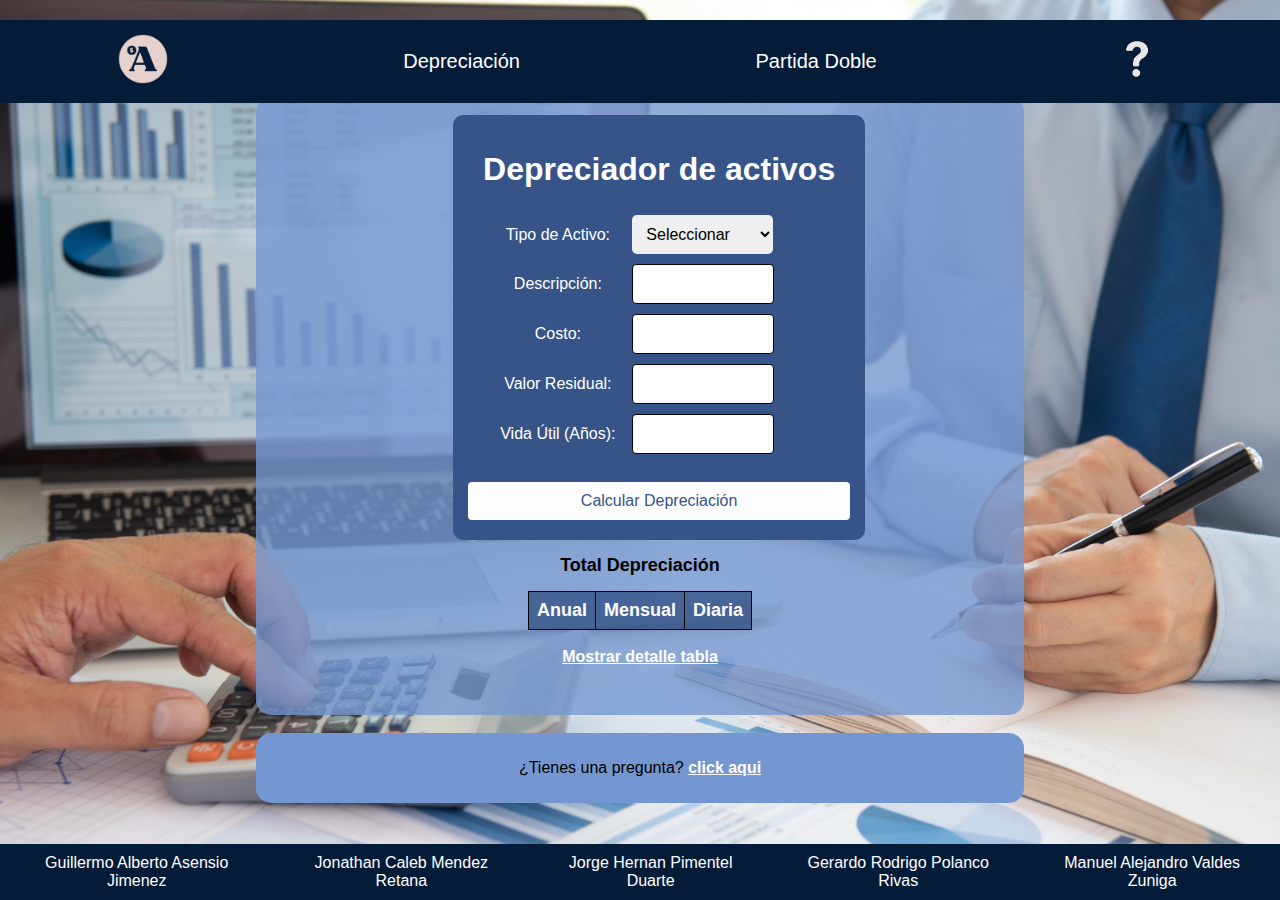
<file: html/depreciacion.html>
<!DOCTYPE html>
<html lang="es">

<head>
  <meta charset="UTF-8">
  <meta name="viewport" content="width=device-width, initial-scale=1.0">
  <title>Depreciación de Activos</title>
  <link rel="stylesheet" href="../css/depreciaciones.css">
</head>

<body>

  <nav class="navbar" style="margin-top: 20px ;">
    <ul class="nav-list">
      <li><a href="../index.html"><img class="btn-preguntas-frecuentes" src="../imagenes/icon.png"></a></li>
      <li><a href="#">Depreciación</a></li>
      <li><a href="../html/PartidaDoble.html">Partida Doble</a></li>
      <li><a href="../html/preguntasFrecuentes.html"><img class="btn-preguntas-frecuentes"
            src="../imagenes/preguntas.png"></a></li>
    </ul>
  </nav>

  <main class="princi">
    <div class="container">
      <div class="depreciation-info">

        <form id="depreciationForm" class="section partida">
          <h1>Depreciador de activos</h1>

          <section>
            <div>
              <label for="tipoDeActivo">Tipo de Activo:</label>
              <select id="tipoDeActivo" required class="seleccionador">
                <option value="Seleccionar">Seleccionar</option>
                <option value="Edificaciones">Edificaciones</option>
                <option value="Maquinaria">Maquinaria</option>
                <option value="Vehículos">Vehículos</option>
                <option value="Otros Bienes Muebles">Otros Bienes Muebles</option>
                <option value="Software">Software</option>
                <option value="Patentes y Marcas">Patentes y Marcas</option>

              </select><br>
            </div>

            <div>
              <label for="descripcion">Descripción:</label>
              <input type="text" id="descripcion" required><br>
            </div>

            <div>
              <label for="costo">Costo:</label>
              <input type="number" min="0" step="0.01" id="costo" required><br>
            </div>

            <div>
              <label for="valorResidual">Valor Residual:</label>
              <input type="number" min="0" step="0.01" id="valorResidual"><br>
            </div>

            <div>
              <label for="vidaUtil">Vida Útil (Años):</label>
              <input type="number" min="0" step="1" id="vidaUtil" required><br>
            </div>

          </section>
          <br>
          <button type="button" onclick="calcularDepreciacion()">Calcular Depreciación</button>
        </form>

        <div id="mensajeAdvertencia"
          style="color: rgb(255, 189, 189); display: none; text-align: center; margin-top: 10px;"></div>


        <h2>Total Depreciación</h2>
        <table id="tablaInformacion">
          <thead>
            <tr>
              <th>Anual</th>
              <th>Mensual</th>
              <th>Diaria</th>
            </tr>
          </thead>
          <tbody>

          </tbody>
        </table>
        <br>
        <a href="#" id="mostrarTablaLink" class="mostrar-tabla">Mostrar detalle tabla</a>
      </div>

  </main>

  <div class="princi w">
    <div class="toInfo flexi">
      <p>¿Tienes una pregunta? <a href="../html/infoDepreciacion.html">click aqui </a></p>
    </div>
  </div>

  <div id="modalTabla2" class="modal2">
    <div class="modal-content">
      <span class="close">&times;</span>
      <h2>Detalle de Depreciación</h2>
      <div class="tabla-container">
        <table id="tablaDepreciacion">
          <thead>
            <tr>
              <th>Año</th>
              <th>Depreciación</th>
              <th>Depreciación Acumulada</th>
              <th>Valor en Libros</th>
            </tr>
          </thead>
          <tbody>

          </tbody>
        </table>
      </div>
      <br>
      <h2>Total Depreciación</h2>
      <table id="tablaInformacion2">
        <thead>
          <tr>
            <th>Anual</th>
            <th>Mensual</th>
            <th>Diaria</th>
          </tr>
        </thead>
        <tbody>

        </tbody>
      </table>
      <br>
      <h2>Porcentaje de depreciación: <span id="porcentaje"></span></h2>
    </div>
  </div>

  <div id="modalTabla" class="modal">
    <div class="modal-content">
      <span class="closes">&times;</span>
      <h2>Detalle de Depreciaciones Realizadas</h2>
      <label for="tipoDeActivo2">Tipo de Activo:</label>
      <select id="tipoDeActivo2" class="seleccionador">
        <option value="Seleccionar">Seleccionar</option>
        <option value="Edificaciones">Edificaciones</option>
        <option value="Maquinaria">Maquinaria</option>
        <option value="Vehículos">Vehículos</option>
        <option value="Otros Bienes Muebles">Otros Bienes Muebles</option>
        <option value="Software">Software</option>
        <option value="Patentes y Marcas">Patentes y Marcas</option>
      </select>
      <div class="tabla-container-modal">
        <table id="tablaDepreciacionModal">
          <thead>
            <tr>
              <th>Descripción</th>
              <th>Tipo de activo</th>
              <th>Depreciación</th>
              <th>Detalle</th>
            </tr>
          </thead>
          <tbody>

          </tbody>
        </table>
        <br>
        <h4>Total Depreciado: <span id="inforTotal"></span></h4>
      </div>
    </div>
  </div>

  <footer class="footer">
    <div class="piepie">
      <p>Guillermo Alberto Asensio Jimenez</p>
      <p>Jonathan Caleb Mendez Retana</p>
      <p>Jorge Hernan Pimentel Duarte</p>
      <p>Gerardo Rodrigo Polanco Rivas</p>
      <p>Manuel Alejandro Valdes Zuniga</p>
    </div>
  </footer>

  <script src="../js/depreciacion.js"></script>
</body>

</html>
</file>
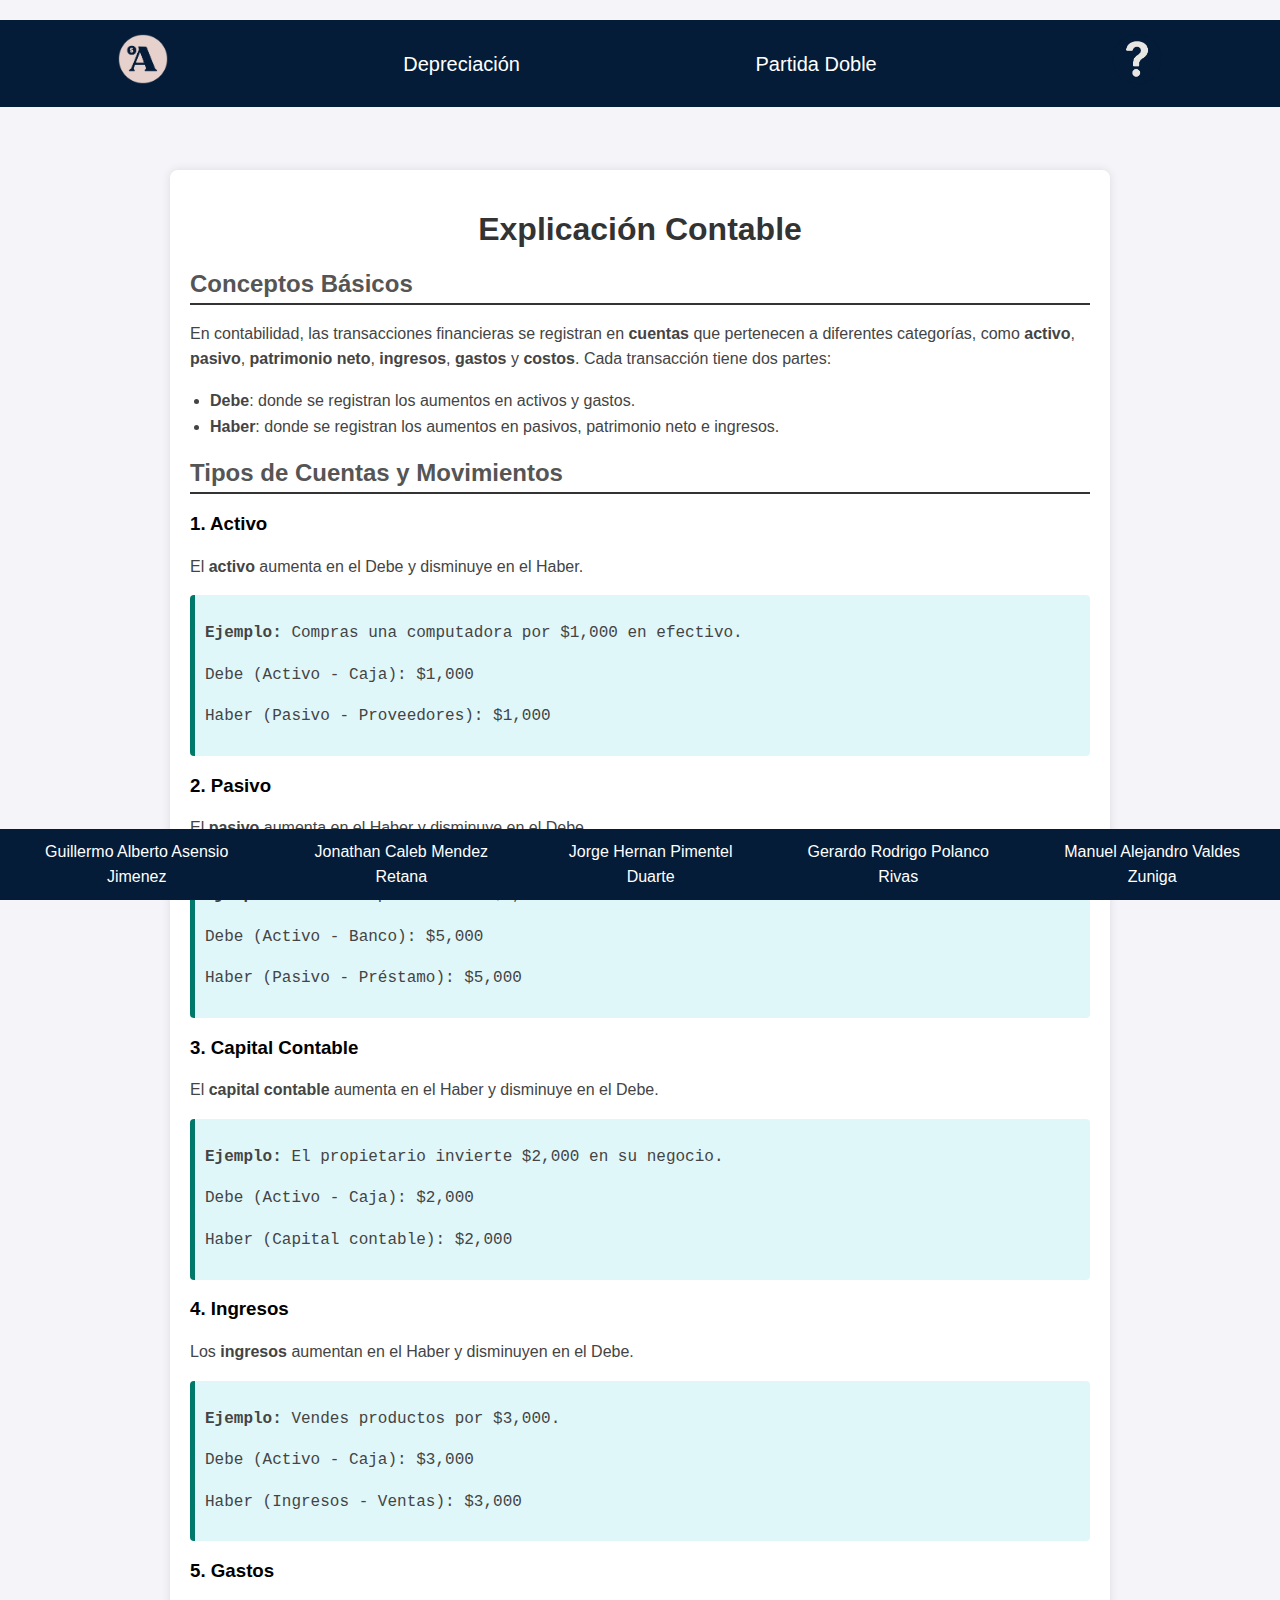
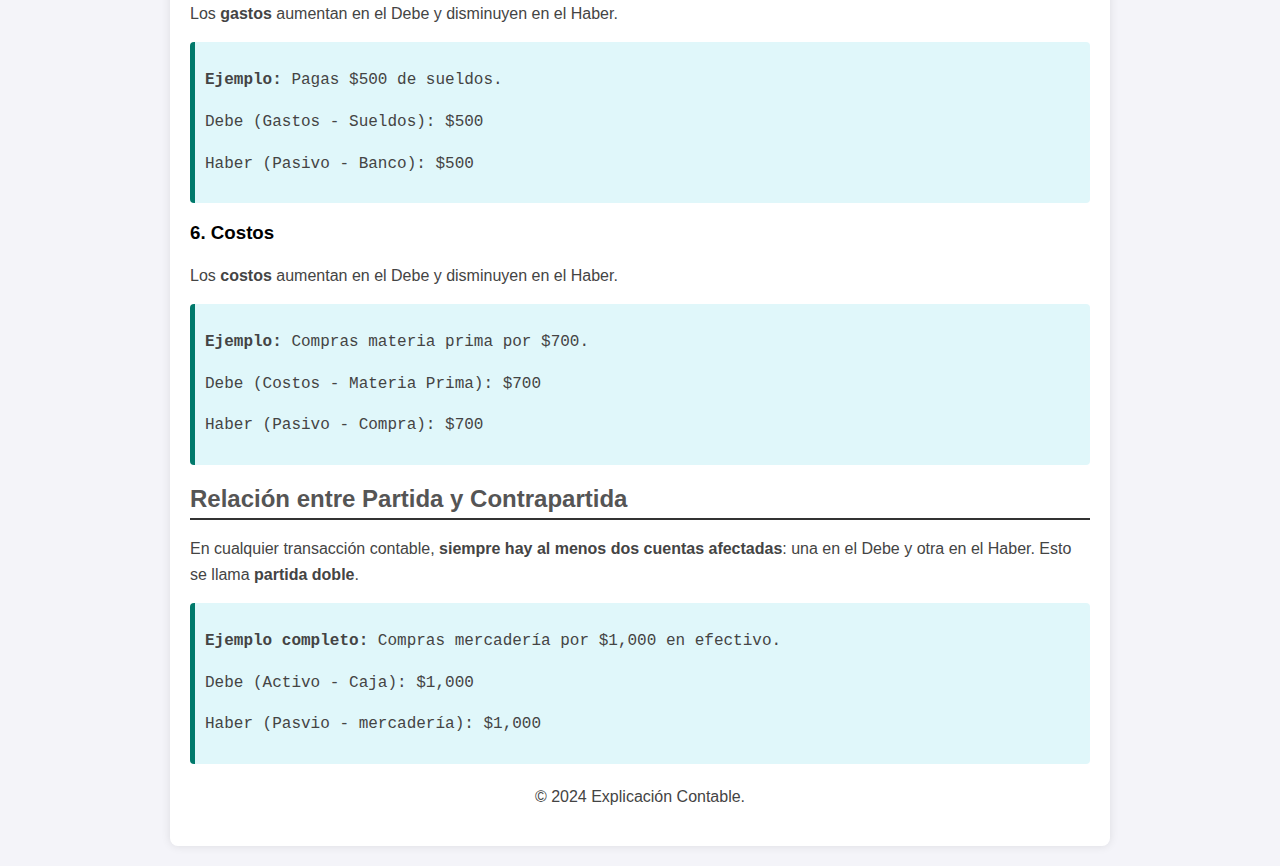
<file: html/info.html>
<!DOCTYPE html>
<html lang="en">

<head>
    <meta charset="UTF-8">
    <meta name="viewport" content="width=device-width, initial-scale=1.0">
    <title>Información</title>

    <link rel="stylesheet" href="../css/info.css">

</head>

<body>
    <nav class="navbar" style="margin-top: 20px ;">
        <ul class="nav-list">
            <li><a href="../index.html"><img class="btn-preguntas-frecuentes" src="../imagenes/icon.png"></a></li>
            <li><a href="../html/depreciacion.html">Depreciación</a></li>
            <li><a href="../html/PartidaDoble.html">Partida Doble</a></li>
            <li><a href="../html/preguntasFrecuentes.html"><img class="btn-preguntas-frecuentes" src="../imagenes/preguntas.png"></a></li>
        </ul>
    </nav>



    <div class="container" style="margin-top: 150px ;">
        <h1>Explicación Contable</h1>

        <div>
            <h2 class="section-title">Conceptos Básicos</h2>
            <p>En contabilidad, las transacciones financieras se registran en <strong>cuentas</strong> que pertenecen a
                diferentes categorías, como <strong>activo</strong>, <strong>pasivo</strong>, <strong>patrimonio
                    neto</strong>, <strong>ingresos</strong>, <strong>gastos</strong> y <strong>costos</strong>. Cada
                transacción tiene dos partes:</p>
            <ul>
                <li><strong>Debe</strong>: donde se registran los aumentos en activos y gastos.</li>
                <li><strong>Haber</strong>: donde se registran los aumentos en pasivos, patrimonio neto e ingresos.</li>
            </ul>
        </div>

        <div>
            <h2 class="section-title">Tipos de Cuentas y Movimientos</h2>

            <h3>1. Activo</h3>
            <p>El <strong>activo</strong> aumenta en el Debe y disminuye en el Haber.</p>
            <div class="example">
                <p><strong>Ejemplo:</strong> Compras una computadora por $1,000 en efectivo.</p>
                <p>Debe (Activo - Caja): $1,000</p>
                <p>Haber (Pasivo - Proveedores): $1,000</p>
            </div>

            <h3>2. Pasivo</h3>
            <p>El <strong>pasivo</strong> aumenta en el Haber y disminuye en el Debe.</p>
            <div class="example">
                <p><strong>Ejemplo:</strong> Pides un préstamo de $5,000.</p>
                <p>Debe (Activo - Banco): $5,000</p>
                <p>Haber (Pasivo - Préstamo): $5,000</p>
            </div>

            <h3>3. Capital Contable</h3>
            <p>El <strong>capital contable</strong> aumenta en el Haber y disminuye en el Debe.</p>
            <div class="example">
                <p><strong>Ejemplo:</strong> El propietario invierte $2,000 en su negocio.</p>
                <p>Debe (Activo - Caja): $2,000</p>
                <p>Haber (Capital contable): $2,000</p>
            </div>

            <h3>4. Ingresos</h3>
            <p>Los <strong>ingresos</strong> aumentan en el Haber y disminuyen en el Debe.</p>
            <div class="example">
                <p><strong>Ejemplo:</strong> Vendes productos por $3,000.</p>
                <p>Debe (Activo - Caja): $3,000</p>
                <p>Haber (Ingresos - Ventas): $3,000</p>
            </div>

            <h3>5. Gastos</h3>
            <p>Los <strong>gastos</strong> aumentan en el Debe y disminuyen en el Haber.</p>
            <div class="example">
                <p><strong>Ejemplo:</strong> Pagas $500 de sueldos.</p>
                <p>Debe (Gastos - Sueldos): $500</p>
                <p>Haber (Pasivo - Banco): $500</p>
            </div>

            <h3>6. Costos</h3>
            <p>Los <strong>costos</strong> aumentan en el Debe y disminuyen en el Haber.</p>
            <div class="example">
                <p><strong>Ejemplo:</strong> Compras materia prima por $700.</p>
                <p>Debe (Costos - Materia Prima): $700</p>
                <p>Haber (Pasivo - Compra): $700</p>
            </div>
        </div>

        <div>
            <h2 class="section-title">Relación entre Partida y Contrapartida</h2>
            <p>En cualquier transacción contable, <strong>siempre hay al menos dos cuentas afectadas</strong>: una en el
                Debe y otra en el Haber. Esto se llama <strong>partida doble</strong>.</p>
            <div class="example">
                <p><strong>Ejemplo completo:</strong> Compras mercadería por $1,000 en efectivo.</p>
                <p>Debe (Activo - Caja): $1,000</p>
                <p>Haber (Pasvio - mercadería): $1,000</p>
            </div>
        </div>

        <footer>
            <p>&copy; 2024 Explicación Contable.</p>
        </footer>
    </div>
    
    <footer class="footer">
        <div class="piepie">
          <p>Guillermo Alberto Asensio Jimenez</p>
          <p>Jonathan Caleb Mendez Retana</p>
          <p>Jorge Hernan Pimentel Duarte</p>
          <p>Gerardo Rodrigo Polanco Rivas</p>
          <p>Manuel Alejandro Valdes Zuniga</p>
        </div>
      </footer>

</body>

</html>
</file>
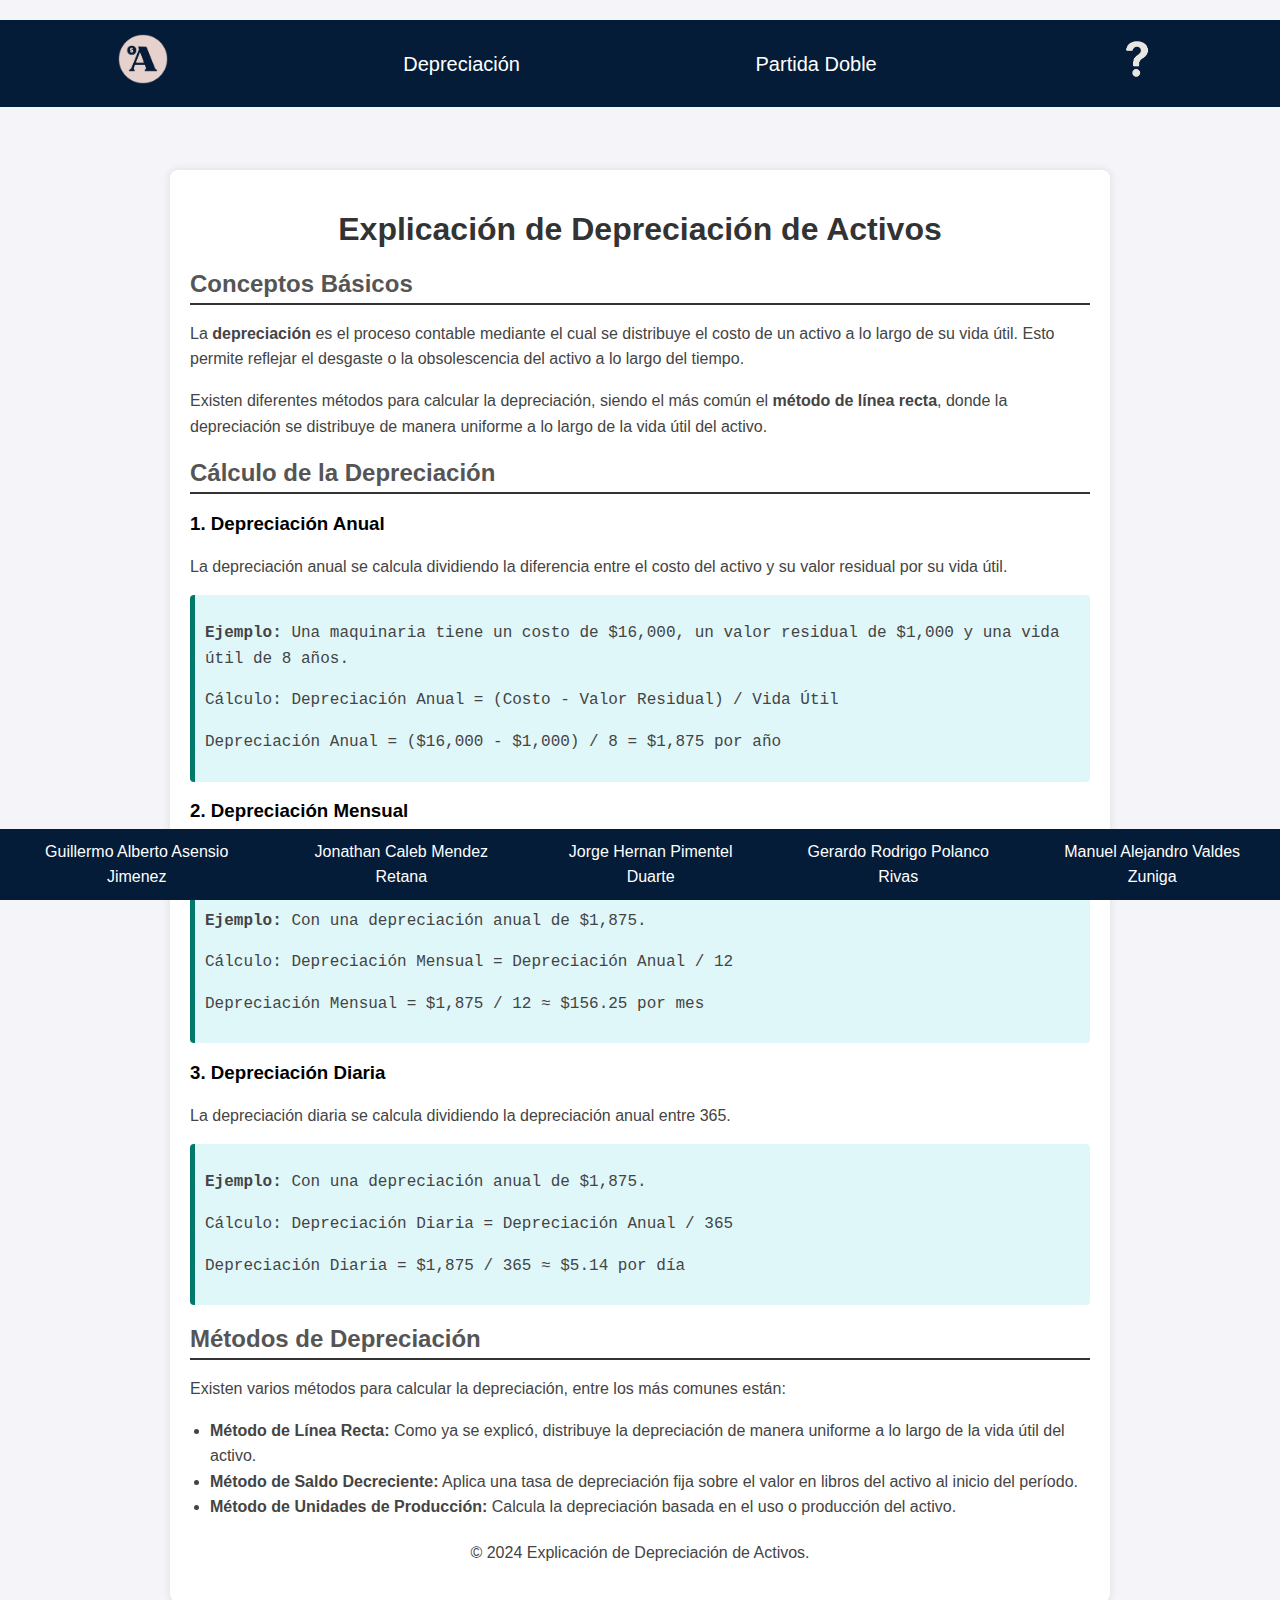
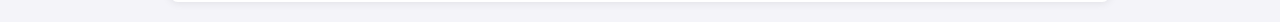
<file: html/infoDepreciacion.html>
<!DOCTYPE html>
<html lang="es">

<head>
  <meta charset="UTF-8">
  <meta name="viewport" content="width=device-width, initial-scale=1.0">
  <title>Depreciación de Activos</title>

  <link rel="stylesheet" href="../css/infoDepreciacion.css">

</head>

<body>

  <nav class="navbar" style="margin-top: 20px ;">
    <ul class="nav-list">
        <li><a href="../index.html"><img class="btn-preguntas-frecuentes" src="../imagenes/icon.png"></a></li>
        <li><a href="../html/depreciacion.html">Depreciación</a></li>
        <li><a href="../html/PartidaDoble.html">Partida Doble</a></li>
        <li><a href="../html/preguntasFrecuentes.html"><img class="btn-preguntas-frecuentes" src="../imagenes/preguntas.png"></a></li>
    </ul>
  </nav>


  <div class="container" style="margin-top: 150px ;">
    <h1>Explicación de Depreciación de Activos</h1>

    <div>
      <h2 class="section-title">Conceptos Básicos</h2>
      <p>La <strong>depreciación</strong> es el proceso contable mediante el cual se distribuye el costo de un activo a
        lo largo de su vida útil. Esto permite reflejar el desgaste o la obsolescencia del activo a lo largo del tiempo.
      </p>
      <p>Existen diferentes métodos para calcular la depreciación, siendo el más común el <strong>método de línea
          recta</strong>, donde la depreciación se distribuye de manera uniforme a lo largo de la vida útil del activo.
      </p>
    </div>

    <div>
      <h2 class="section-title">Cálculo de la Depreciación</h2>

      <h3>1. Depreciación Anual</h3>
      <p>La depreciación anual se calcula dividiendo la diferencia entre el costo del activo y su valor residual por su
        vida útil.</p>
      <div class="example">
        <p><strong>Ejemplo:</strong> Una maquinaria tiene un costo de $16,000, un valor residual de $1,000 y una vida
          útil de 8 años.</p>
        <p>Cálculo: Depreciación Anual = (Costo - Valor Residual) / Vida Útil</p>
        <p>Depreciación Anual = ($16,000 - $1,000) / 8 = $1,875 por año</p>
      </div>

      <h3>2. Depreciación Mensual</h3>
      <p>La depreciación mensual se calcula dividiendo la depreciación anual entre 12.</p>
      <div class="example">
        <p><strong>Ejemplo:</strong> Con una depreciación anual de $1,875.</p>
        <p>Cálculo: Depreciación Mensual = Depreciación Anual / 12</p>
        <p>Depreciación Mensual = $1,875 / 12 ≈ $156.25 por mes</p>
      </div>

      <h3>3. Depreciación Diaria</h3>
      <p>La depreciación diaria se calcula dividiendo la depreciación anual entre 365.</p>
      <div class="example">
        <p><strong>Ejemplo:</strong> Con una depreciación anual de $1,875.</p>
        <p>Cálculo: Depreciación Diaria = Depreciación Anual / 365</p>
        <p>Depreciación Diaria = $1,875 / 365 ≈ $5.14 por día</p>
      </div>
    </div>

    <div>
      <h2 class="section-title">Métodos de Depreciación</h2>
      <p>Existen varios métodos para calcular la depreciación, entre los más comunes están:</p>
      <ul>
        <li><strong>Método de Línea Recta:</strong> Como ya se explicó, distribuye la depreciación de manera uniforme a
          lo largo de la vida útil del activo.</li>
        <li><strong>Método de Saldo Decreciente:</strong> Aplica una tasa de depreciación fija sobre el valor en libros
          del activo al inicio del período.</li>
        <li><strong>Método de Unidades de Producción:</strong> Calcula la depreciación basada en el uso o producción del
          activo.</li>
      </ul>
    </div>

    <footer>
      <p>&copy; 2024 Explicación de Depreciación de Activos.</p>
    </footer>
  </div>

  <footer class="footer">
    <div class="piepie">
      <p>Guillermo Alberto Asensio Jimenez</p>
      <p>Jonathan Caleb Mendez Retana</p>
      <p>Jorge Hernan Pimentel Duarte</p>
      <p>Gerardo Rodrigo Polanco Rivas</p>
      <p>Manuel Alejandro Valdes Zuniga</p>
    </div>
  </footer>
</body>

</html>
</file>
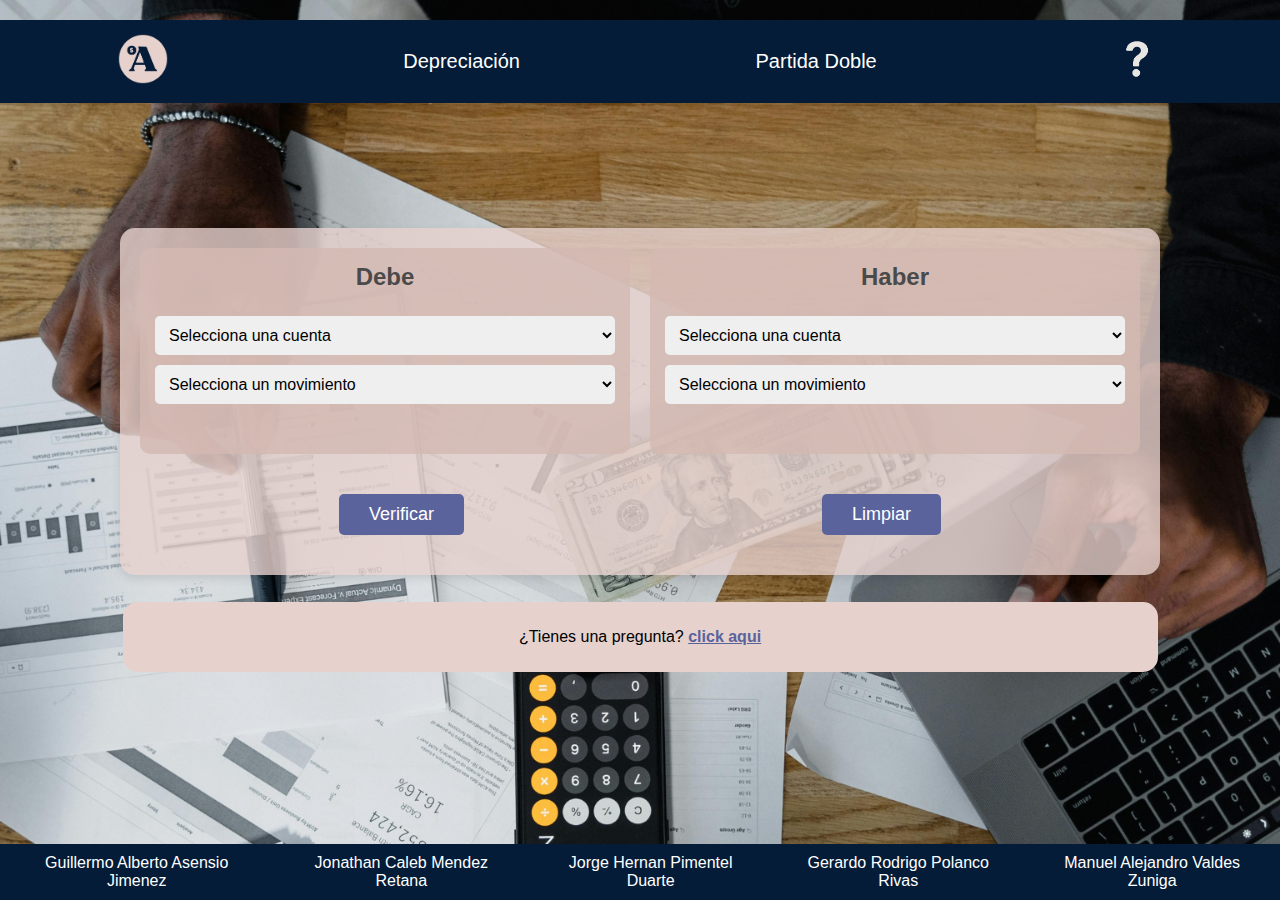
<file: html/PartidaDoble.html>
<!DOCTYPE html>
<html lang="es">

<head>
  <meta charset="UTF-8">
  <meta name="viewport" content="width=device-width, initial-scale=1.0">
  <title>Simulador de Partida Doble </title>
  <link rel="stylesheet" href="../css/PartidaDoble.css">
</head>

<body>

  <nav class="navbar" style="margin-top: 20px ;">
    <ul class="nav-list">
        <li><a href="../index.html"><img class="btn-preguntas-frecuentes" src="../imagenes/icon.png"></a></li>
        <li><a href="../html/depreciacion.html">Depreciación</a></li>
        <li><a href="#">Partida Doble</a></li>
        <li><a href="../html/preguntasFrecuentes.html"><img class="btn-preguntas-frecuentes" src="../imagenes/preguntas.png"></a></li>
    </ul>
  </nav>


  <div class="principal">
    <div class="container">
      <div class="content">
        <div class="section partida">
          <h2>Debe</h2>
          <select id="partidaCuenta">
            <option value="">Selecciona una cuenta</option>
            <option value="activo">Cuenta de Activo</option>
            <option value="pasivo">Cuenta de Pasivo</option>
            <option value="neto">Cuenta de Capital Contable</option>
            <option value="ingreso">Cuenta de Ingresos</option>
            <option value="costo">Cuenta de Costos</option>
            <option value="gastos">Cuenta de Gastos</option>
          </select>
          <select id="partidaMovimiento">
            <option value="">Selecciona un movimiento</option>
            <option value="aumenta">Aumenta</option>
            <option value="disminuye">Disminuye</option>
          </select>


          <div id="partidaStatus" class="status"></div>
        </div>

        <div class="section contrapartida">
          <h2>Haber</h2>
          <select id="contrapartidaCuenta">
            <option value="">Selecciona una cuenta</option>
            <option value="activo">Cuenta de Activo</option>
            <option value="pasivo">Cuenta de Pasivo</option>
            <option value="neto">Cuenta de Capital Contable</option>
            <option value="ingreso">Cuenta de Ingresos</option>
            <option value="costo">Cuenta de Costos</option>
            <option value="gastos">Cuenta de Gastos</option>
          </select>
          <select id="contrapartidaMovimiento">
            <option value="">Selecciona un movimiento</option>
            <option value="aumenta">Aumenta</option>
            <option value="disminuye">Disminuye</option>
          </select>

          <div id="contrapartidaStatus" class="status"></div>
        </div>
      </div>

      <div class="buttons">
        <button class="solution" onclick="verificarMovimiento()">Verificar</button>
        <button class="initialize" onclick="inicializar()">Limpiar</button>
      </div>
    </div>
  </div>
  <br>
  <div class="flexi">
    <div class="toInfo">
      <p>¿Tienes una pregunta? <a href="../html/info.html">click aqui </a></p>
    </div>
  </div>

  <footer class="footer">
    <div class="piepie">
      <p>Guillermo Alberto Asensio Jimenez</p>
      <p>Jonathan Caleb Mendez Retana</p>
      <p>Jorge Hernan Pimentel Duarte</p>
      <p>Gerardo Rodrigo Polanco Rivas</p>
      <p>Manuel Alejandro Valdes Zuniga</p>
    </div>
  </footer>
  
  <script src="../js/PartidaDoble.js"></script>
</body>

</html>
</file>
<file: css/depreciaciones.css>
body {
  font-family: Arial, sans-serif;
  background-color: rgb(17, 109, 110);
  background-image: url("../imagenes/fondoD.png");
  margin: 0;
  padding: 0;
  background-size: cover;
  background-position: center;
  background-repeat: no-repeat;
  width: 100%;
  height: 100vh;
  display: flex;
  justify-content: center;
  align-items: center;
  flex-direction: column;
}

:root {
  --azul: #365487;
  --claro: #7597d1;
  --rosa: #fdfdfd;
}

.princi {
  margin: 0;
  padding: 0;
  height: auto;
  display: flex;
  justify-content: center;
  align-items: center;
}

table,
th,
td {
  border: 1px solid black;
  border-collapse: collapse;
  font-size: 18px;
  padding: 8px;
  text-align: center;
}

.section {
  color: white;
  margin-left: 10%;
  width: 100%;
  padding: 15px;
  border-radius: 10px;
}

.partida {
  background-color: var(--azul);
}

label,
input,
button {
  width: 100%;
  padding: 10px;
  margin: 5px 0;
  border-radius: 5px;
  border: none;
  font-size: 16px;
}

.seleccionador {
  width: 41%;
  padding: 10px;
  margin: 5px 0;
  border-radius: 5px;
  border: none;
  font-size: 16px;
}

button {
  background-color: var(--rosa);
  color: var(--azul);
  border: none;
}

th {
  background-color: rgba(54, 84, 135, 0.8);
  color: white;
  margin: 20px;
}

.tabla-container {
  width: 500px;
  height: 525px;
  overflow-y: auto;
}

h2 {
  font-size: 18px;
}

form {
  display: flex;
  flex-direction: column;
  justify-content: center;
  align-items: center;
}

form input {
  width: 120px;
  border-radius: 4px;
  border: 0.1px solid black;
}

form select {
  width: 126px;
  border-radius: 4px;
  border: 0.1px solid black;
}

form label {
  display: inline-block;
  width: 120px;
  text-align: center;
}

button {
  border: 0.5px solid --rosa;
  border-radius: 4px;
}

.container {
  width: 100%;
  height: 600px;
  display: flex;
  flex-wrap: wrap;
  padding-top: 2vh;
  justify-content: center;
  gap: 5%;
  background-color: rgba(117, 151, 209, 0.8);
  margin-right: auto;
  margin-left: auto;
  border-radius: 15px;
}

.princi {
  margin-right: auto;
  margin-left: auto;
  height: auto;
  width: 60vw;
  display: flex;
  justify-content: center;
  align-items: center;
}

.depreciation-info {
  display: flex;
  flex-direction: column;
  align-items: center;
}

.flexi {
  display: flex;
  background-color: rgba(117, 151, 209);
  color: black;
  width: 100%;
  border-radius: 15px;
  padding: 10px;
  margin-top: 1vh;
  margin-right: auto;
  margin-left: auto;
  align-items: center;
}

.toInfo {
  display: inline;
  text-align: center;
  color: black;
  margin-right: auto;
  margin-left: auto;
  text-align: center;
}

.toInfo a {
  color: var(--rosa);
  font-weight: bold;
}

.w {
  margin-top: 1vh;
}

.mostrar-tabla {
  display: inline-block;
  color: var(--rosa);
  font-weight: bold;
  text-align: center;
  cursor: pointer;
  margin-bottom: 20px;
}

.tablita {
  color: black;
}

.modal {
  display: none;
  position: fixed;
  z-index: 9;
  left: 0;
  top: 0;
  width: 100%;
  height: 100%;
  overflow: auto;
  background-color: rgba(0, 0, 0, 0.5);
}

.modal2 {
  display: none;
  position: fixed;
  z-index: 10;
  left: 0;
  top: 0;
  width: 100%;
  height: 100%;
  overflow: auto;
  background-color: rgba(0, 0, 0, 0.5);
}

.modal-content {
  background-color: #fefefe;
  margin: 15% auto;
  padding: 20px;
  border: 1px solid #888;
  width: 80%;
  max-width: 600px;
  border-radius: 10px;
}

.close,
.closes {
  color: #aaa;
  float: right;
  font-size: 28px;
  font-weight: bold;
}

.close:hover,
.close:focus,
.closes:hover,
.closes:focus {
  color: black;
  text-decoration: none;
  cursor: pointer;
}

.tabla-container-modal {
  max-height: 400px;
  overflow-y: auto;
}

@media screen and (max-width: 1700px) {
  .mostrar-tabla {
    display: inline-block;
  }
}

@media screen and (max-width: 500px) {
  form h1 {
    font-size: 20px;
    text-align: center;
  }

  form label {
    font-size: 12px;
    width: 80px;
  }

  form input {
    font-size: 12px;
    width: 80px;
  }

  .seleccionador {
    font-size: 12px;
  }

  th,
  td {
    font-size: 15px;
  }

  form select {
    font-size: 10px;
    width: 86px;
  }

  form button {
    width: 150px;
    font-size: 12px;
  }
}
.btn-preguntas-frecuentes {
  height: 50px;
  width: 50px;
}

.navbar {
  width: 100%;
  background-color: #041c38;
  position: fixed;
  top: 0;
  left: 0;
  z-index: 1000;
}

.nav-list {
  list-style-type: none;
  margin: 0;
  padding: 0;
  display: flex;
  justify-content: space-around;
  align-items: center;
}

.nav-list li {
  margin: 0;
}

.nav-list a {
  background-color: #041c38;
  font-size: 20px;
  display: block;
  padding: 14px 20px;
  text-decoration: none;
  color: white;
  text-align: center;
}

.footer {
  display: inline;
  width: 100%;
  background-color: #041c38;
  color: white;
  text-align: center;
  padding: 10px 0;
  position: fixed;
  bottom: 0;
  left: 0;
}

.piepie {
  display: flex;
  justify-content: space-around;
  align-items: center;
}

.piepie p {
  margin: 0;
  padding: 0 15px;
}
</file>
<file: css/info.css>
body {
  font-family: Arial, sans-serif;
  background-color: #f4f4f9;
  margin: 0;
  padding: 20px;
}

h1 {
  text-align: center;
  color: #333;
}

.container {
  max-width: 900px;
  margin: 0 auto;
  background: #fff;
  padding: 20px;
  border-radius: 8px;
  box-shadow: 0 0 10px rgba(0, 0, 0, 0.1);
}

.section-title {
  font-size: 1.5em;
  margin-bottom: 10px;
  color: #555;
  border-bottom: 2px solid #333;
  padding-bottom: 5px;
}

p,
li {
  line-height: 1.6;
  color: #444;
}

.example {
  background: #e0f7fa;
  border-left: 5px solid #00796b;
  padding: 10px;
  margin: 15px 0;
  border-radius: 4px;
  font-family: "Courier New", Courier, monospace;
}

ul {
  margin: 10px 0;
  padding-left: 20px;
}

footer {
  text-align: center;
  margin-top: 20px;
  color: #777;
}

.navbar {
  width: 100%;
  background-color: #041c38;
  position: fixed;
  top: 0;
  left: 0;
  z-index: 1000;
}

.btn-preguntas-frecuentes {
  height: 50px;
  width: 50px;
}

.nav-list {
  list-style-type: none;
  margin: 0;
  padding: 0;
  display: flex;
  justify-content: space-around;
  align-items: center;
}

.nav-list li {
  margin: 0;
}

.nav-list a {
  background-color: #041c38;
  font-size: 20px;
  display: block;
  padding: 14px 20px;
  text-decoration: none;
  color: white;
  text-align: center;
}

.footer {
  display: inline;
  width: 100%;
  background-color: #041c38;
  color: white;
  text-align: center;
  padding: 10px 0;
  position: fixed;
  bottom: 0;
  left: 0;
}

.piepie {
  display: flex;
  justify-content: space-around;
  align-items: center;
}

.piepie p {
  color: white;
  margin: 0;
  padding: 0 15px;
}
</file>
<file: css/infoDepreciacion.css>
body {
  font-family: Arial, sans-serif;
  background-color: #f4f4f9;
  margin: 0;
  padding: 20px;
}

h1 {
  text-align: center;
  color: #333;
}

.container {
  max-width: 900px;
  margin: 0 auto;
  background: #fff;
  padding: 20px;
  border-radius: 8px;
  box-shadow: 0 0 10px rgba(0, 0, 0, 0.1);
}

.section-title {
  font-size: 1.5em;
  margin-bottom: 10px;
  color: #555;
  border-bottom: 2px solid #333;
  padding-bottom: 5px;
}

p,
li {
  line-height: 1.6;
  color: #444;
}

.example {
  background: #e0f7fa;
  border-left: 5px solid #00796b;
  padding: 10px;
  margin: 15px 0;
  border-radius: 4px;
  font-family: "Courier New", Courier, monospace;
}

ul {
  margin: 10px 0;
  padding-left: 20px;
}

footer {
  text-align: center;
  margin-top: 20px;
  color: #777;
}

.navbar {
  width: 100%;
  background-color: #041c38;
  position: fixed;
  top: 0;
  left: 0;
  z-index: 1000;
}

.btn-preguntas-frecuentes {
  height: 50px;
  width: 50px;
}

.nav-list {
  list-style-type: none;
  margin: 0;
  padding: 0;
  display: flex;
  justify-content: space-around;
  align-items: center;
}

.nav-list li {
  margin: 0;
}

.nav-list a {
  background-color: #041c38;
  font-size: 20px;
  display: block;
  padding: 14px 20px;
  text-decoration: none;
  color: white;
  text-align: center;
}

.footer {
  display: inline;
  width: 100%;
  background-color: #041c38;
  color: white;
  text-align: center;
  padding: 10px 0;
  position: fixed;
  bottom: 0;
  left: 0;
}

.piepie {
  display: flex;
  justify-content: space-around;
  align-items: center;
}

.piepie p {
  color: white;
  margin: 0;
  padding: 0 15px;
}
</file>
<file: css/PartidaDoble.css>
body {
  font-family: Arial, sans-serif;
  background-color: rgb(17, 109, 110);
  background-image: url("../imagenes/fondoPD.png");
  margin: 0;
  padding: 0;
  background-size: cover;
  background-position: center;
  background-repeat: no-repeat;
  width: 100%;
  height: 100vh;
  display: flex;
  justify-content: center;
  align-items: center;
  flex-direction: column;
}

.container {
  color: #4a4a4a;
  width: 1000px;
  background-color: rgb(230, 209, 205, 0.8);
  border-radius: 15px;
  box-shadow: 0 4px 10px rgba(0, 0, 0, 0.1);
  padding: 20px;
  margin-right: auto;
  margin-left: auto;
  align-items: center;
}

header {
  text-align: center;
  padding-bottom: 20px;
  color: #0070c0;
}

.logo {
  width: 50px;
  vertical-align: middle;
}

.content {
  display: flex;

  justify-content: center;
  gap: 2%;
}

.section {
  width: 48%;
  padding: 15px;
  border-radius: 10px;
}

.partida {
  background-color: rgba(211, 185, 178, 0.8);
}

.contrapartida {
  background-color: rgba(211, 185, 178, 0.8);
}

h2 {
  margin-top: 0;
  color: #4a4a4a;
  text-align: center;
}

select {
  width: 100%;
  padding: 10px;
  margin: 5px 0;
  border-radius: 5px;
  border: none;
  font-size: 16px;
}

.status {
  text-align: center;
  margin-top: 10px;
  font-weight: bold;
  padding: 10px;
  border-radius: 5px;
  color: #4a4a4a;
}

.buttons {
  display: flex;
  justify-content: space-around;
  padding: 20px;
  margin-top: 20px;
}

button {
  padding: 10px 30px;
  border: none;
  border-radius: 5px;
  font-size: 18px;
  color: #4a4a4a;
  cursor: pointer;
  transition: background-color 0.3s ease;
}

.solution {
  background-color: #5a639c;
  color: white;
}

.initialize {
  background-color: #5a639c;
  color: white;
}

button:hover {
  opacity: 0.8;
}
.flexi {
  display: flex;
  background-color: rgb(230, 209, 205);
  color: #4a4a4a;
  width: 1015px;
  border-radius: 15px;
  padding: 10px;
  margin-right: auto;
  margin-left: auto;
  align-items: center;
  margin-top: 1vh;
}

.toInfo {
  display: inline;
  text-align: center;
  color: black;
  margin-right: auto;
  margin-left: auto;
  text-align: center;
}
.toInfo a {
  color: #5a639c;
  font-weight: bold;
}

.navbar {
  width: 100%;
  background-color: #041c38;
  position: fixed;
  top: 0;
  left: 0;
  z-index: 1000;
}

.btn-preguntas-frecuentes {
  height: 50px;
  width: 50px;
}

.nav-list {
  list-style-type: none;
  margin: 0;
  padding: 0;
  display: flex;
  justify-content: space-around;
  align-items: center;
}

.nav-list li {
  margin: 0;
}

.nav-list a {
  background-color: #041c38;
  font-size: 20px;
  display: block;
  padding: 14px 20px;
  text-decoration: none;
  color: white;
  text-align: center;
}

.footer {
  display: inline;
  width: 100%;
  background-color: #041c38;
  color: white;
  text-align: center;
  padding: 10px 0;
  position: fixed;
  bottom: 0;
  left: 0;
}

.piepie {
  display: flex;
  justify-content: space-around;
  align-items: center;
}

.piepie p {
  color: white;
  margin: 0;
  padding: 0 15px;
}
</file>
